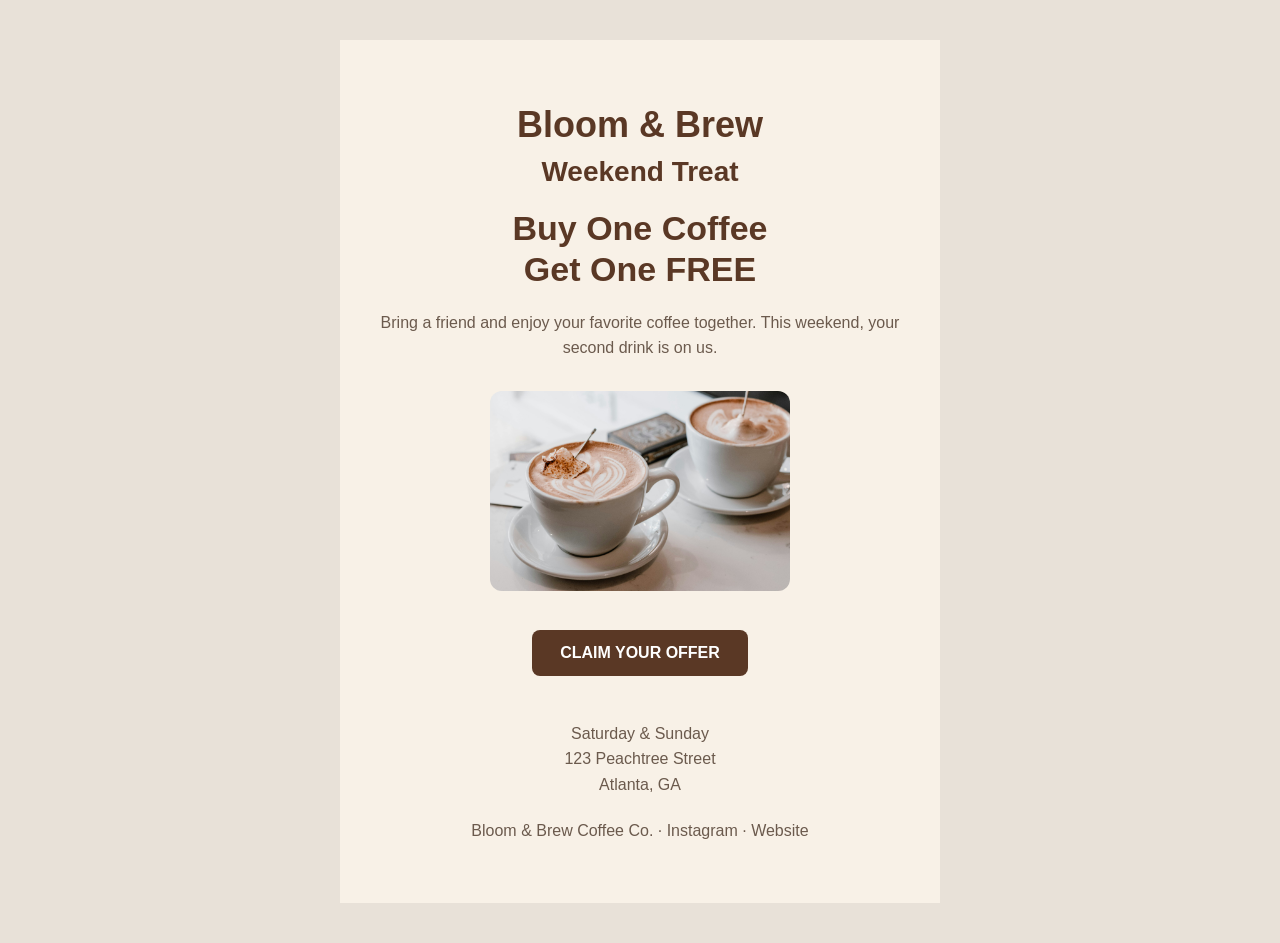
<file: index.html>
<!DOCTYPE html>
<html>
<head>
    <title>Bloom & Brew</title>
    <link rel="stylesheet" href="style.css">
</head>

<body>

    <div class="email-container">

        <h1>Bloom & Brew</h1>

        <h2>Weekend Treat</h2>

        <h3>Buy One Coffee<br>Get One FREE</h3>

        <p>
            Bring a friend and enjoy your favorite coffee together.
            This weekend, your second drink is on us.
        </p>

        <img src="images/coffee.jpg" alt="Coffee cups">

        <a href="#" class="cta-button">CLAIM YOUR OFFER</a>

        <p class="details">
            Saturday & Sunday<br>
            123 Peachtree Street<br>
            Atlanta, GA
        </p>

        <p class="footer">
            Bloom & Brew Coffee Co. · Instagram · Website
        </p>

    </div>

</body>
</html>
</file>
<file: style.css>
img {
    width: 100%;
    max-width: 300px;
    height: auto;
    border-radius: 12px;
    margin: 10px 0 25px;;
}
.email-container {
    width: 100%;
    max-width: 600px;
    margin: 40px auto;
    padding: 40px;
    box-sizing: border-box;
    text-align: center;
    background-color: #f8f1e7;
}

body {
    margin: 0;
    background-color: #e8e1d8;
    font-family: Arial, sans-serif;
}

h1 {
    color: #5a3825;
    font-size: 36px;
    margin-bottom: 10px;
}

h2 {
    color: #5a3825;
    font-size: 28px;
    margin-top: 5px;
    margin-bottom: 20px;
}

h3 {
    color: #5a3825;
    font-size: 34px;
    line-height: 1.2;
    margin: 20px 0;
}

p {
    color: #6b5a4d;
    font-size: 16px;
    line-height: 1.6;
    margin: 20px 0;
}

.cta-button {
    display: inline-block;
    background-color: #5a3825;
    color: white;
    text-decoration: none;
    padding: 14px 28px;
    border-radius: 8px;
    font-size: 16px;
    font-weight: bold;
    margin: 10px 0 25px;
    transition: background-color 0.3s ease;
}

.cta-button:hover {
    background-color: #8a5a3b;
.details {
    color: #6b5a4d;
    font-size: 14px;
    line-height: 1.6;
    margin-top: 10px;
}

.footer {
    color: #8a7768;
    font-size: 12px;
    margin-top: 30px;
}
</file>
<file: Email Templates/Bloom & Brew/style.css>
img {
    width: 100%;
    max-width: 300px;
    height: auto;
    border-radius: 12px;
    margin: 10px 0 25px;;
}
.email-container {
    width: 100%;
    max-width: 600px;
    margin: 40px auto;
    padding: 40px;
    box-sizing: border-box;
    text-align: center;
    background-color: #f8f1e7;
}

body {
    margin: 0;
    background-color: #e8e1d8;
    font-family: Arial, sans-serif;
}

h1 {
    color: #5a3825;
    font-size: 36px;
    margin-bottom: 10px;
}

h2 {
    color: #5a3825;
    font-size: 28px;
    margin-top: 5px;
    margin-bottom: 20px;
}

h3 {
    color: #5a3825;
    font-size: 34px;
    line-height: 1.2;
    margin: 20px 0;
}

p {
    color: #6b5a4d;
    font-size: 16px;
    line-height: 1.6;
    margin: 20px 0;
}

.cta-button {
    display: inline-block;
    background-color: #5a3825;
    color: white;
    text-decoration: none;
    padding: 14px 28px;
    border-radius: 8px;
    font-size: 16px;
    font-weight: bold;
    margin: 10px 0 25px;
    transition: background-color 0.3s ease;
}

.cta-button:hover {
    background-color: #8a5a3b;
.details {
    color: #6b5a4d;
    font-size: 14px;
    line-height: 1.6;
    margin-top: 10px;
}

.footer {
    color: #8a7768;
    font-size: 12px;
    margin-top: 30px;
}
</file>
